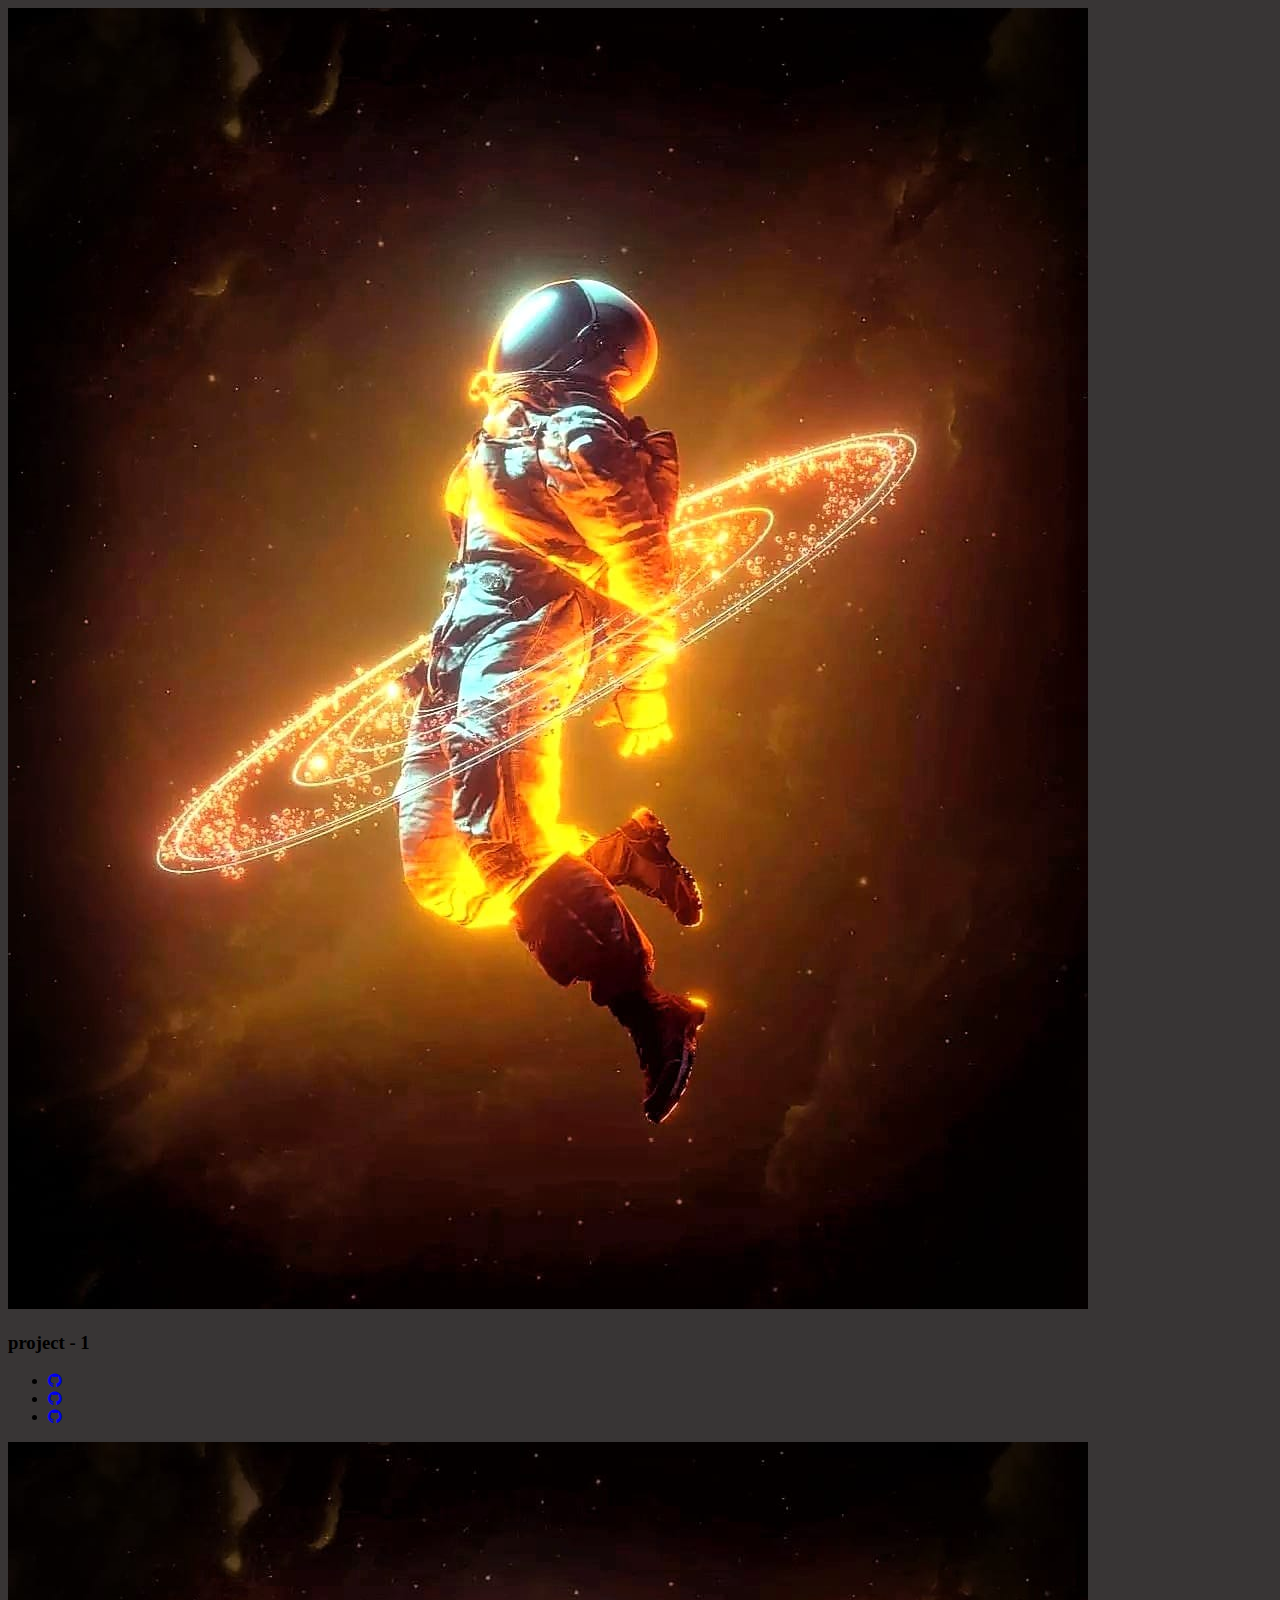
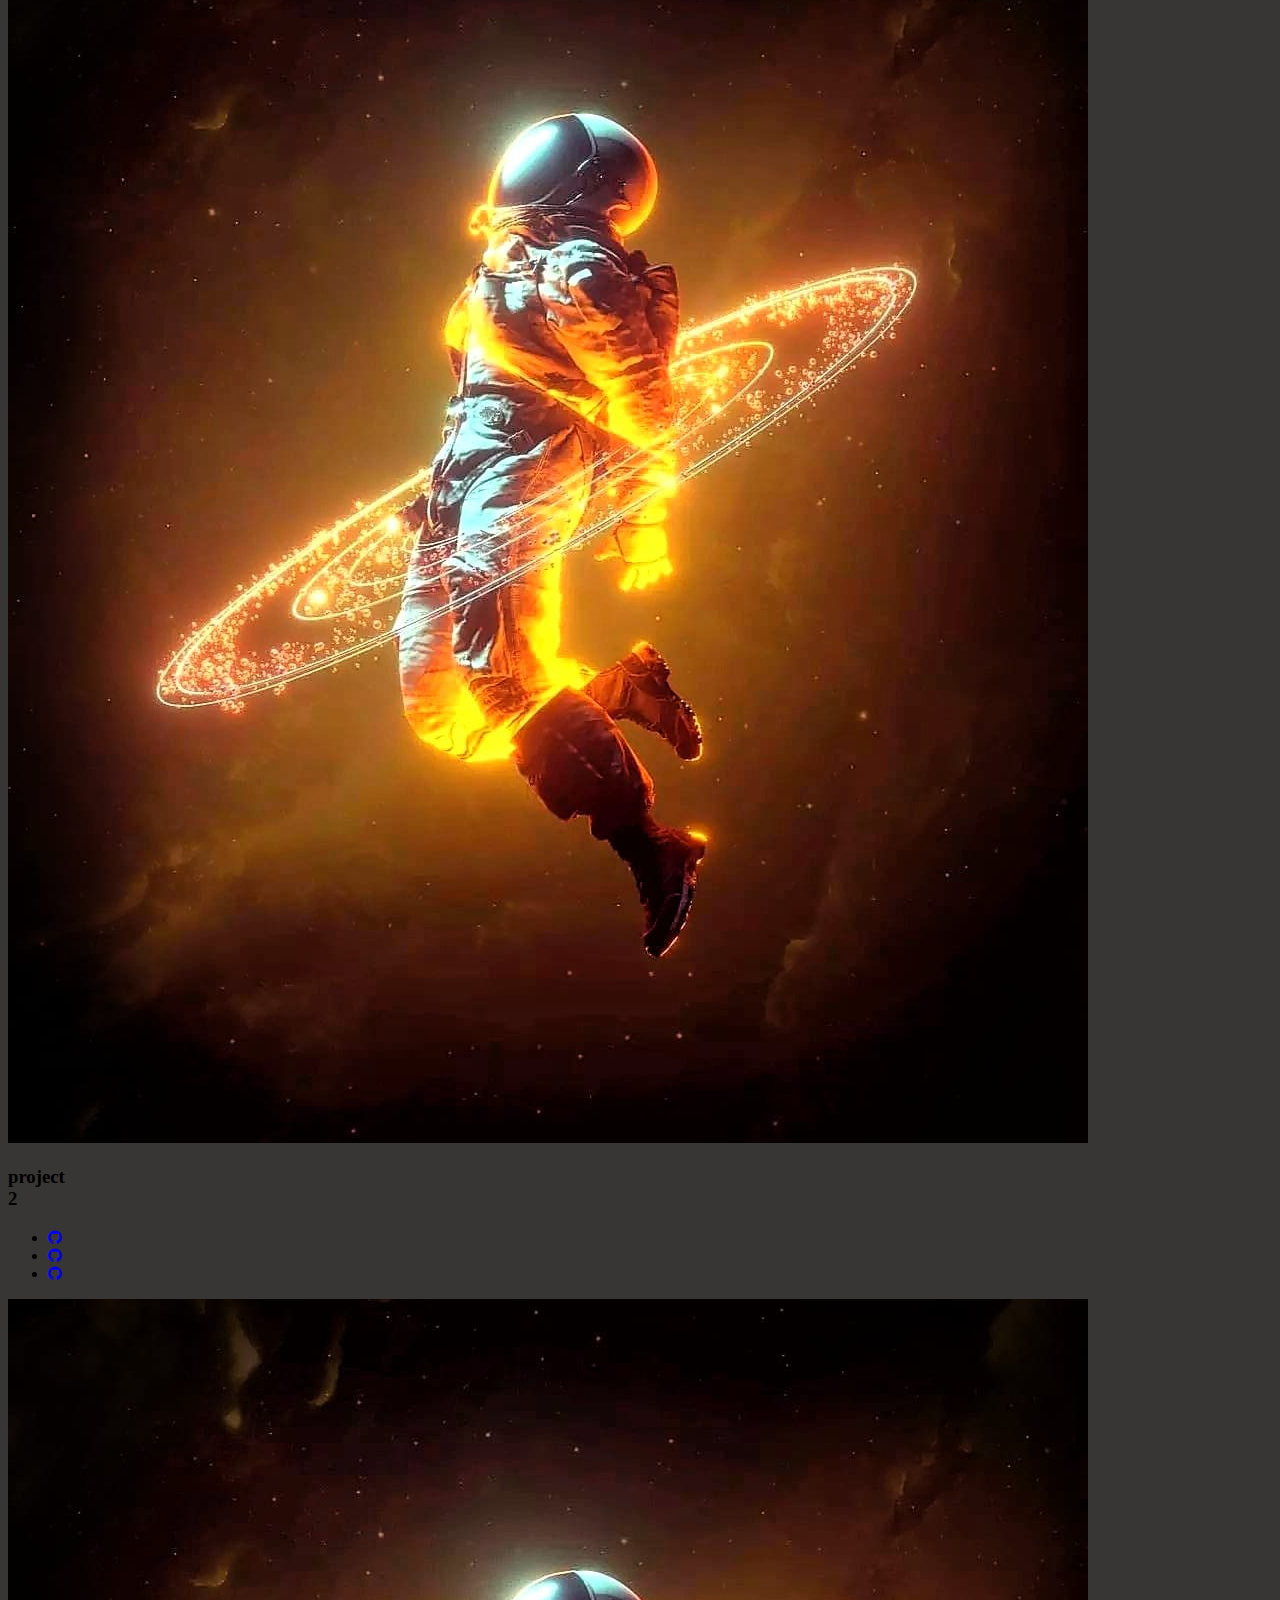
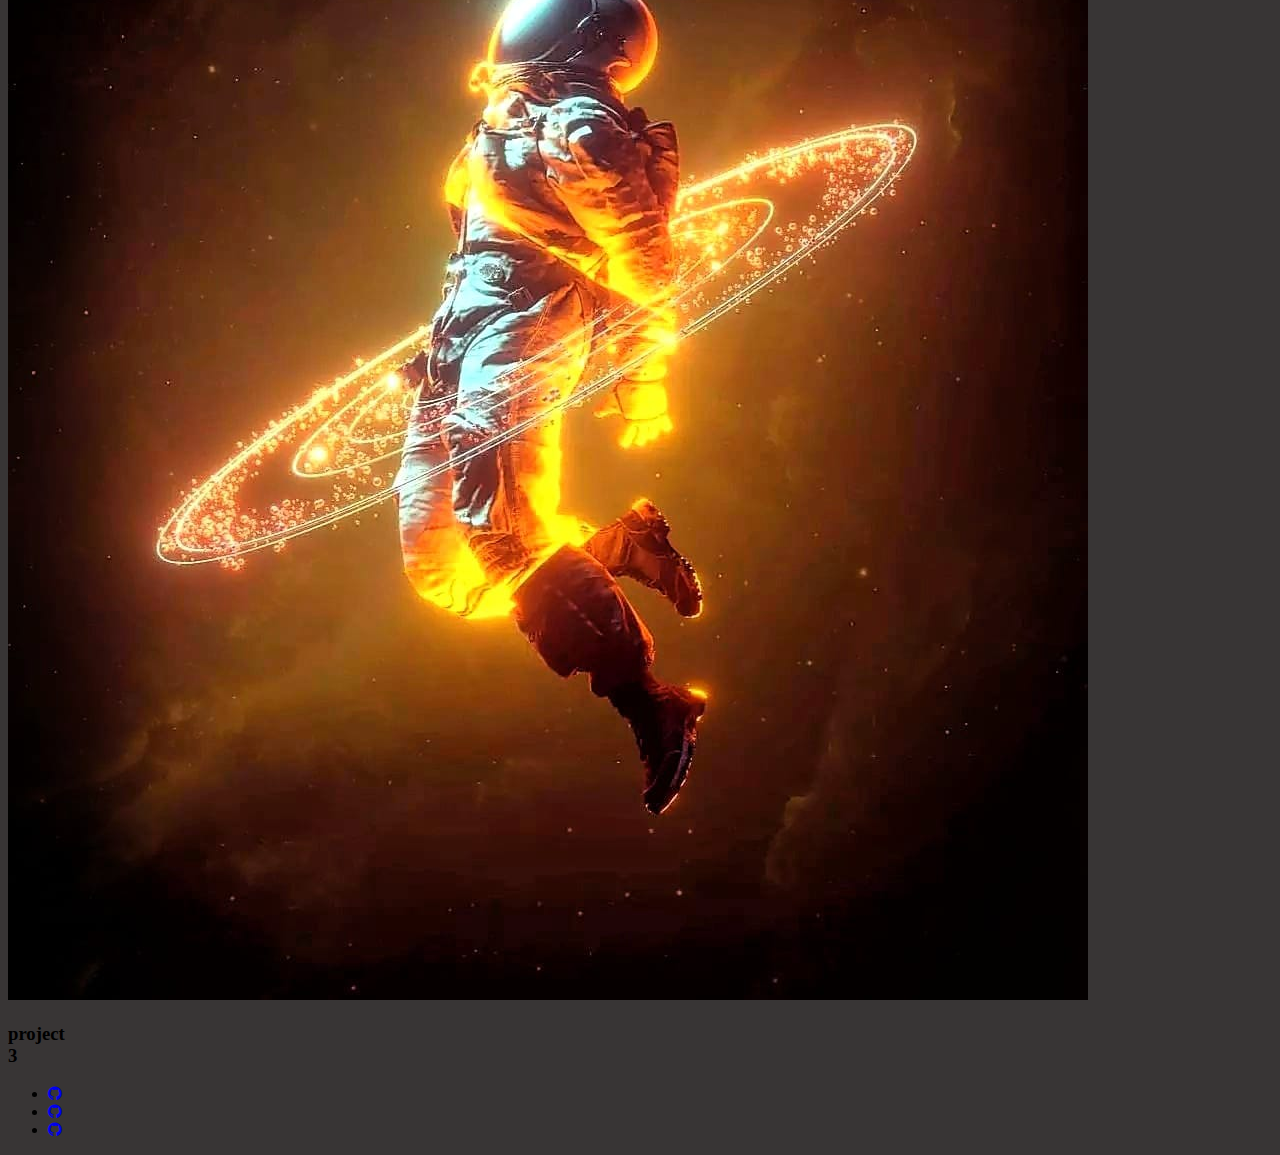
<file: project.html>
<!DOCTYPE html>
<html lang="en">
<head>
    <meta charset="UTF-8">
    <meta http-equiv="X-UA-Compatible" content="IE=edge">
    <link rel="shortcut icon" type="img/jpg" href="img/photo.jpg">

    <meta name="viewport" content="width=device-width, initial-scale=1.0">

    <link rel="stylesheet" href="https://cdnjs.cloudflare.com/ajax/libs/font-awesome/4.7.0/css/font-awesome.min.css">

    <link rel="stylesheet" href="./css/project.css">

    <title>Lovkesh-project</title>
</head>
<body>
<section>


    <div class="container">
        <div class="card">
            <div class="content">
                <div class="imgbx"><img src="./img/img222.jpeg" alt=""></div>
                <div class="contentbx">
                    <h3>project - <span>1</span></h3>
                </div>
            </div>
            <ul class = "sci">
                <li style = "--i:1">
                    <a href="#"><i class="fa fa-github" aria-hidden="true"></i></a>
                </li>
                <li style = "--i:2">
                    <a href="#"><i class="fa fa-github" aria-hidden="true"></i></a>
                </li>
    
                <li style = "--i:3">
                    <a href="#"><i class="fa fa-github" aria-hidden="true"></i></a>
                </li>
    
    
            </ul>
        </div>


        <div class="card">
            <div class="content">
                <div class="imgbx"><img src="./img/img222.jpeg" alt=""></div>
                <div class="contentbx">
                    <h3>project <br> <span>2</span></h3>
                </div>
            </div>
            <ul class = "sci">
                <li style = "--i:1">
                    <a href="#"><i class="fa fa-github" aria-hidden="true"></i></a>
                </li>
                <li style = "--i:2">
                    <a href="#"><i class="fa fa-github" aria-hidden="true"></i></a>
                </li>
    
                <li style = "--i:3">
                    <a href="#"><i class="fa fa-github" aria-hidden="true"></i></a>
                </li>
    
    
            </ul>
        </div>


        <div class="card">
            <div class="content">
                <div class="imgbx"><img src="./img/img222.jpeg" alt=""></div>
                <div class="contentbx">
                    <h3>project <br> <span>3</span></h3>
                </div>
            </div>
            <ul class = "sci">
                <li style = "--i:1">
                    <a href="#"><i class="fa fa-github" aria-hidden="true"></i></a>
                </li>
                <li style = "--i:2">
                    <a href="#"><i class="fa fa-github" aria-hidden="true"></i></a>
                </li>
    
                <li style = "--i:3">
                    <a href="#"><i class="fa fa-github" aria-hidden="true"></i></a>
                </li>
    
    
            </ul>
        </div>
        
    </div>
    

</section>
</body>
</html>
</file>
<file: css/project.css>
body {
    
    justify-content: center;
    align-items: center;
    flex-wrap: wrap;
    background: rgb(56, 53, 53);
    min-height: 100vh;
}

.pro {
    position: relative;
}

.pro::before {
    content: "";
    position: absolute;
    top: 0;
    left: 0;
    width: 100%;
    height: 200vh;
    background: linear-gradient(#f00, #f0f);
    clip-path: circle(30% at right 70%);
}

.pro::after {
    content: "";
    position: absolute;
    top: 0;
    left: 0;
    width: 100%;
    height: 100vh;
    background: linear-gradient(rgb(68, 255, 0), rgb(238, 255, 0));
    /* clip-path: circle(20% at 10% 10%); */
    clip-path: circle(30% at left 50%);
}


.pro1 {
    position: relative;
}

.pro1::before {
    content: "";
    position: absolute;
    top: 0;
    left: 0;
    width: 100%;
    height: 280vh;
    /* background: linear-gradient(rgb(137, 202, 197), rgb(0, 68, 255)); */
    background: linear-gradient(rgb(170, 0, 255),rgb(235, 164, 249));
    clip-path: circle(20% at left 68%);
    z-index:-1;
}

.pro1::after {
    content: "";
    position: absolute;
    top: 0;
    left: 0;
    width: 100%;
    height: 100vh;
    background: linear-gradient(rgb(255, 85, 0), rgb(238, 255, 0));
    /* clip-path: circle(20% at 10% 10%); */
    clip-path: circle(24% at right 20%);
}


.pro2 {
    position: relative;
}

.pro2::before {
    content: "";
    position: absolute;
    top: 0;
    left: 0;
    width: 100%;
    height: 460vh;
    background: linear-gradient(rgb(255, 221, 0), rgb(0, 183, 255));
    clip-path: circle(10% at right 68%);
    z-index:-1;
    display:none;
}

.pro2::after {
    content: "";
    position: absolute;
    top: 0;
    left: 0;
    width: 100%;
    height: 120vh;
    background: linear-gradient(rgb(63, 16, 248), rgb(255, 0, 0));
    /* clip-path: circle(20% at 10% 10%); */
    clip-path: circle(20% at center 58%);
    z-index:-1;
    /* display:none; */
}



.containerp {
    position: relative;
    z-index: 1;
    display: flex;
    justify-content: center;
    align-items: center;
    flex-wrap: wrap;
    margin: 40px 0;
    margin-top: 240px;
}

.containerp .card {
    position: relative;
    width: 400px;
    height: 400px;
    background: rgba(237, 217, 217, 0.068);
    margin: 20px;
    box-shadow: 0 15px 35px rgba(0, 0, 0, 0.2);
    border-radius: 15px;
    display: flex;
    justify-content: center;
    align-items: center;
    backdrop-filter: blur(10px);
}

.containerp .card .content {
    position: relative;
    display: flex;
    justify-content: center;
    align-items: center;
    flex-direction: column;
    opacity: 0.75;
    transition: 0.5s;
}

.containerp .card:hover .content {
    opacity: 1;
    transform: translateY(-20px);
}

.containerp .card .content .imgbx {
    position: relative;
    width: 250px;
    height: 250px;
    border-radius: 50%;
    overflow: hidden;
    border: 10px solid rgba(0, 0, 0, 0.25)
}
.containerp .card .content .imgbx:hover{
    border-radius: 0;
    transition: 0.5s;
    transition-delay: calc(0.1s);
}
.containerp .card .content .imgbx img {
    position: relative;
    top: 0;
    left: 0;
    width: 100%;
    height: 100%;
    object-fit: cover;
}

.containerp .card .content .contentbx .proh h3 {
    color: #fff;
    text-transform: uppercase;
    letter-spacing: 2px;
    font-weight: 500;
    font-size: 18px;
    text-align: center;
    margin: 20px 0 10px;
    line-height: 1.1em;
}

.containerp .card .content .contentbx .proh h3 span {
    font-size: 12px;
    font-weight: bold;
    text-transform: initial;
}
.containerp .card .sci{
    position: absolute;
    bottom: 40px;
    display:flex;
}
.containerp .card .sci li {
    list-style: none;
    margin: 0 10px;
    transform: translateY(40px);
    transition: 0.5s;
    transition-delay: calc(0.1s * var(--i));
    opacity: 0;
    /* display: none; */
}

.containerp .card:hover .sci li {
    transform: translateY(0px);
    opacity: 1;
    
}

.containerp .card .sci li a {
    color: #fff;
    font-size: 34px;
}



@media (max-width: 1230px) {
    .containerp{
        margin-top:120px;
    }
    
    
}
@media (max-width: 880px) {

    .containerp{
        margin-top:320px;
        /* background-color: #fff; */
    }
    
    
}

@media (max-width: 360px) {

    .containerp{
        margin-top:20px;
    }
    
    
    
}
</file>
